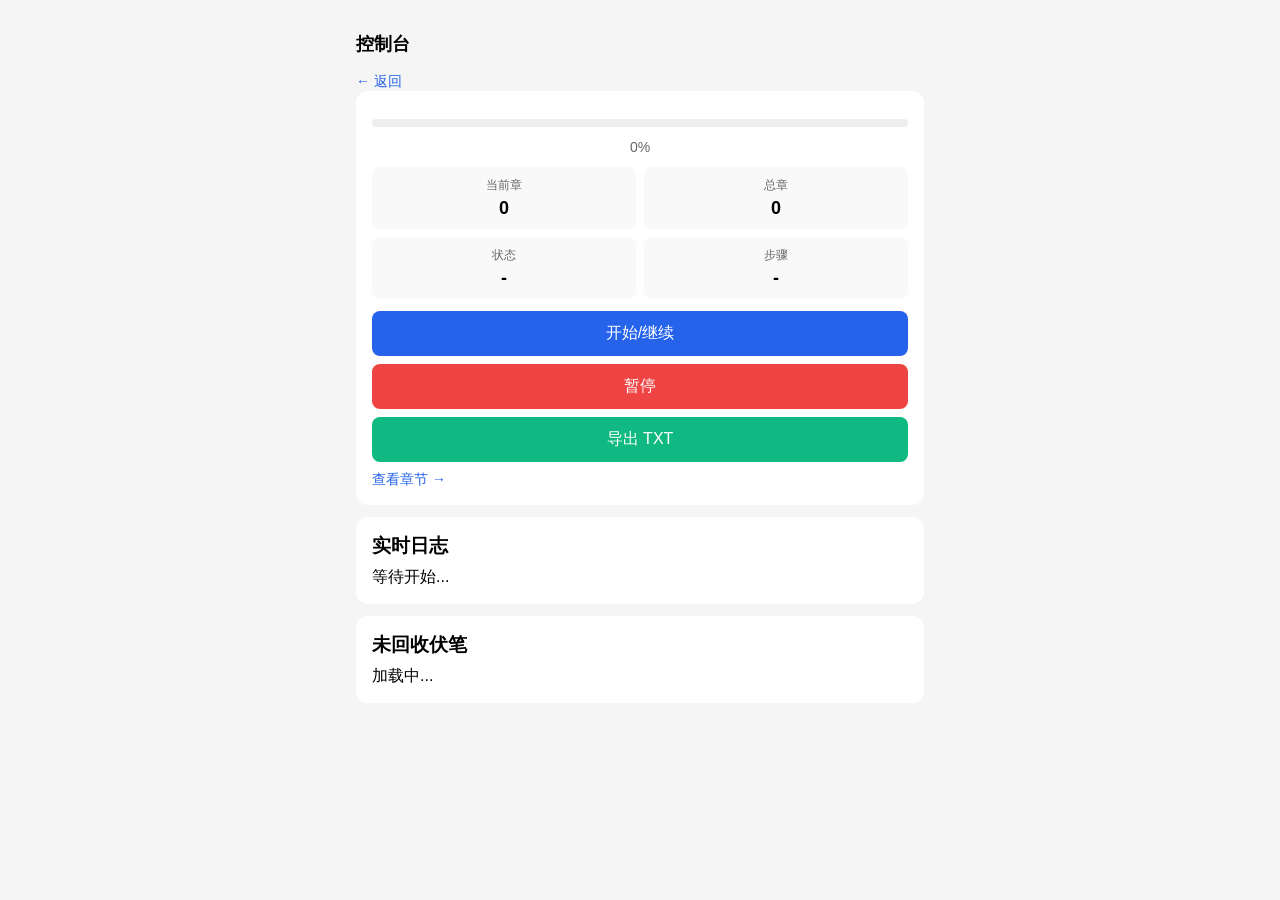
<file: backend/web/console.html>
<!DOCTYPE html>
<html lang="zh-CN">
<head>
<meta charset="UTF-8">
<meta name="viewport" content="width=device-width, initial-scale=1.0">
<title>生成控制台</title>
<style>
* { box-sizing: border-box; margin: 0; padding: 0; }
body { font-family: -apple-system, sans-serif; background: #f5f5f5; padding: 16px; max-width: 600px; margin: 0 auto; }
h1 { font-size: 18px; margin: 16px 0; }
.card { background: #fff; border-radius: 12px; padding: 16px; margin-bottom: 12px; }
.progress { height: 8px; background: #eee; border-radius: 4px; overflow: hidden; margin: 12px 0; }
.progress-bar { height: 100%; background: #2563eb; transition: width 0.3s; }
.stats { display: grid; grid-template-columns: 1fr 1fr; gap: 8px; margin: 12px 0; }
.stat { background: #f9f9f9; padding: 10px; border-radius: 8px; text-align: center; }
.stat .label { font-size: 12px; color: #666; }
.stat .value { font-size: 18px; font-weight: bold; margin-top: 4px; }
button { width: 100%; padding: 12px; border-radius: 8px; border: none; font-size: 16px; cursor: pointer; margin-bottom: 8px; }
.btn-primary { background: #2563eb; color: #fff; }
.btn-stop { background: #ef4444; color: #fff; }
.btn-export { background: #10b981; color: #fff; }
a { color: #2563eb; text-decoration: none; font-size: 14px; }
.err { color: #ef4444; font-size: 14px; margin-top: 8px; }
.log { font-size: 13px; padding: 6px 0; border-bottom: 1px solid #f0f0f0; font-family: monospace; }
.log.done { color: #10b981; }
.log.error { color: #ef4444; }
.fs { font-size: 13px; padding: 6px 0; border-bottom: 1px solid #f0f0f0; }
.fs strong { color: #2563eb; }
</style>
</head>
<body>
<h1 id="title">控制台</h1>
<a href="/">← 返回</a>

<div class="card">
  <div class="progress"><div class="progress-bar" id="bar" style="width:0%"></div></div>
  <div style="text-align:center;font-size:14px;color:#666" id="pct">0%</div>
  <div class="stats">
    <div class="stat"><div class="label">当前章</div><div class="value" id="cur">0</div></div>
    <div class="stat"><div class="label">总章</div><div class="value" id="total">0</div></div>
    <div class="stat"><div class="label">状态</div><div class="value" id="status">-</div></div>
    <div class="stat"><div class="label">步骤</div><div class="value" id="step">-</div></div>
  </div>
  <div class="err" id="err"></div>
  <button class="btn-primary" onclick="start()">开始/继续</button>
  <button class="btn-stop" onclick="stop()">暂停</button>
  <button class="btn-export" onclick="export()">导出 TXT</button>
  <a href="/read?name=" id="readLink">查看章节 →</a>
</div>

<div class="card">
  <h3 style="margin-bottom:8px">实时日志</h3>
  <div id="logs" style="max-height:300px;overflow-y:auto">等待开始...</div>
</div>

<div class="card">
  <h3 style="margin-bottom:8px">未回收伏笔</h3>
  <div id="fs">加载中...</div>
</div>

<script>
const params = new URLSearchParams(location.search);
const name = params.get('name');
document.getElementById('title').textContent = '控制台 - ' + name;
document.getElementById('readLink').href = '/read?name=' + encodeURIComponent(name);

let logCount = 0;

// SSE 实时日志
const es = new EventSource('/api/projects/' + encodeURIComponent(name) + '/stream');
es.onmessage = function(e) {
  const data = JSON.parse(e.data);
  if (data.done) {
    es.close();
    return;
  }
  const logs = document.getElementById('logs');
  const div = document.createElement('div');
  div.className = 'log ' + (data.type || '');
  div.textContent = (data.ts ? '[' + data.ts + '] ' : '') + (data.msg || data.error || '');
  logs.appendChild(div);
  logs.scrollTop = logs.scrollHeight;
  logCount++;
  // 同时刷新进度
  refreshProgress();
};
es.onerror = function() {
  // SSE 断开，降级为轮询
  es.close();
};

async function refreshProgress() {
  try {
    const p = await (await fetch('/api/projects/' + encodeURIComponent(name) + '/progress')).json();
    const cur = p.current_chapter || 0, total = p.total_chapters || 0;
    const pct = total ? Math.round(cur / total * 100) : 0;
    document.getElementById('bar').style.width = pct + '%';
    document.getElementById('pct').textContent = pct + '%';
    document.getElementById('cur').textContent = cur;
    document.getElementById('total').textContent = total;
    document.getElementById('status').textContent = p.status || 'idle';
    document.getElementById('step').textContent = p.current_step || '-';
    document.getElementById('err').textContent = p.last_error || '';

    const fs = await (await fetch('/api/projects/' + encodeURIComponent(name) + '/foreshadows')).json();
    document.getElementById('fs').innerHTML = fs.length
      ? fs.map(f => '<div class="fs"><strong>第' + f.plant_chapter + '章</strong> ' + f.plant_summary + '</div>').join('')
      : '<p style="color:#999;font-size:13px">暂无伏笔</p>';
  } catch(e) {}
}

async function start() {
  const total = parseInt(document.getElementById('total').textContent) || 10;
  await fetch('/api/generate/start', {
    method: 'POST',
    headers: {'Content-Type': 'application/json'},
    body: JSON.stringify({project_name: name, total_chapters: total})
  });
  location.reload();
}

async function stop() {
  await fetch('/api/generate/stop', {method: 'POST'});
}

function export() {
  window.open('/api/projects/' + encodeURIComponent(name) + '/export');
}

refreshProgress();
setInterval(refreshProgress, 5000);
</script>
</body>
</html>
</file>
